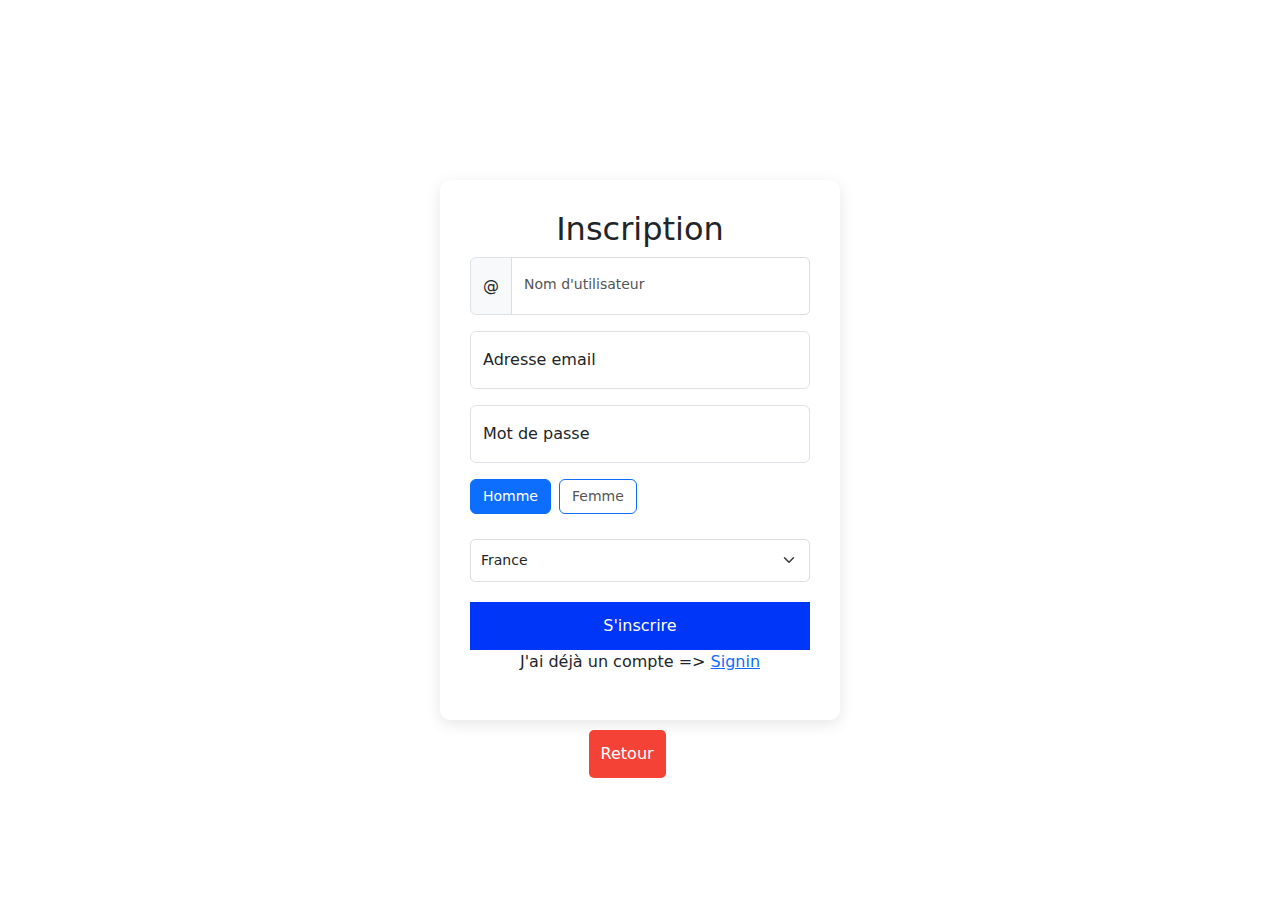
<file: maquette-hotel/login/index.html>
<!DOCTYPE html>
<html lang="fr">
<head>
    <meta charset="UTF-8">
    <meta name="viewport" content="width=device-width, initial-scale=1.0">
    <title>Formulaire Media Hotel - Inscription</title>
    <link rel="stylesheet" href="styles.css">
    <script src="https://cdn.jsdelivr.net/npm/@popperjs/core@2.11.8/dist/umd/popper.min.js" integrity="sha384-I7E8VVD/ismYTF4hNIPjVp/Zjvgyol6VFvRkX/vR+Vc4jQkC+hVqc2pM8ODewa9r" crossorigin="anonymous"></script>
    <script src="https://cdn.jsdelivr.net/npm/bootstrap@5.3.3/dist/js/bootstrap.min.js" integrity="sha384-0pUGZvbkm6XF6gxjEnlmuGrJXVbNuzT9qBBavbLwCsOGabYfZo0T0to5eqruptLy" crossorigin="anonymous"></script>
    <link href="https://cdn.jsdelivr.net/npm/bootstrap@5.3.3/dist/css/bootstrap.min.css" rel="stylesheet" integrity="sha384-QWTKZyjpPEjISv5WaRU9OFeRpok6YctnYmDr5pNlyT2bRjXh0JMhjY6hW+ALEwIH" crossorigin="anonymous">
    <script src="https://cdn.jsdelivr.net/npm/bootstrap@5.3.3/dist/js/bootstrap.bundle.min.js" integrity="sha384-YvpcrYf0tY3lHB60NNkmXc5s9fDVZLESaAA55NDzOxhy9GkcIdslK1eN7N6jIeHz" crossorigin="anonymous"></script>
</head>
<body>
    <div class="form-container">
        <form class="form-card" action="register.php" method="POST">
            <h2>Inscription</h2>
            <div class="input-group mb-3">
                <span class="input-group-text">@</span>
                <div class="form-floating">
                  <input type="text" class="form-control" id="floatingInputGroup1" placeholder="Username" name="username" required>
                  <label for="floatingInputGroup1">Nom d'utilisateur</label>
                </div>
            </div>
            <div class="form-floating mb-3">
                <input type="email" class="form-control" id="floatingInput" name="email" placeholder="name@example.com" required>
                <label for="floatingInput">Adresse email</label>
            </div>
            
            <div class="form-floating">
                <input type="password" class="form-control" id="floatingPassword" name="password" placeholder="Password" required>
                <label for="floatingPassword">Mot de passe</label>
            </div>
            <div class="input-group mt-2">
                
                <div class="d-flex gap-2 mt-2">
                    <input type="radio" class="btn-check" name="gender" id="male" value="male" autocomplete="off" checked>
                    <label class="btn btn-outline-primary" for="male">Homme</label>

                    <input type="radio" class="btn-check" name="gender" id="female" value="female" autocomplete="off">
                    <label class="btn btn-outline-primary" for="female">Femme</label>
                </div>
            </div>
            <div class="input-group mt-3">
                <select class="form-select" id="country" name="country" aria-label="Default select example" required>
                    <option value="france" selected>France</option>
                    <option value="belgium">Belgique</option>
                    <option value="switzerland">Suisse</option>
                </select>
            </div>
            <button type="submit">S'inscrire</button>
            <p class="signin">J'ai déjà un compte => <a href="signin/index.html">Signin</a> </p>
        </form>
        <a href="../index.html"><button class="back-button">Retour</button></a>
    </div>
</body>
</html>
</file>
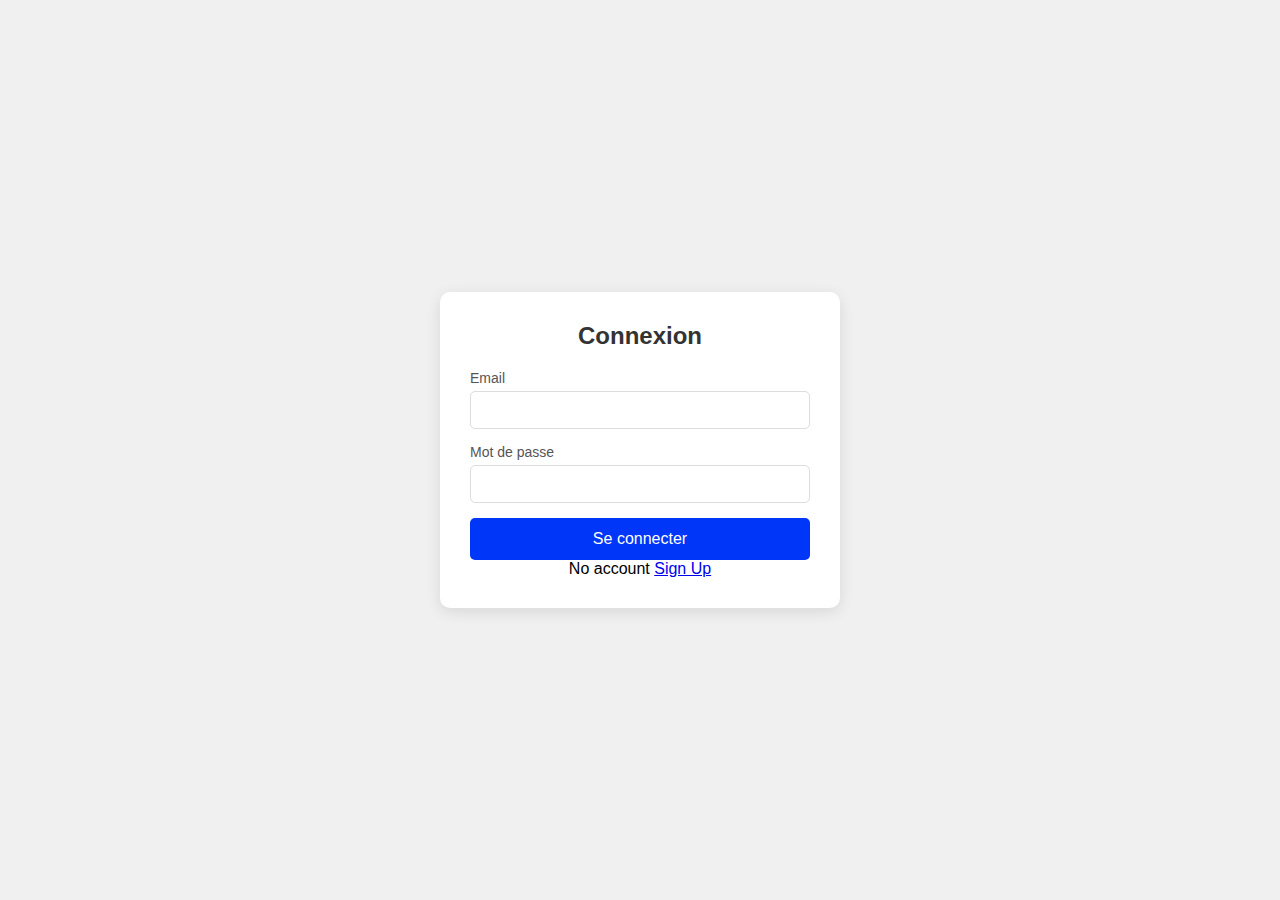
<file: maquette-hotel/login/signin/index.html>
<!DOCTYPE html>
<html lang="fr">
<head>
    <meta charset="UTF-8">
    <meta name="viewport" content="width=device-width, initial-scale=1.0">
    <title>Formulaire Media Hotel - Connexion</title>
    <link rel="stylesheet" href="styles.css">
</head>
<body>
    <div class="form-container">
        <form class="form-card" action="login.php" method="POST">
            <h2>Connexion</h2>
            <div class="input-group">
                <label for="email">Email</label>
                <input type="email" id="email" name="email" required>
            </div>
            <div class="input-group">
                <label for="password">Mot de passe</label>
                <input type="password" id="password" name="password" required>
            </div>
            <button type="submit">Se connecter</button>
            <p class="signin">No account <a href="../index.html">Sign Up</a> </p>
        </form>
    </div>
</body>
</html>
</file>
<file: maquette-hotel/login/styles.css>
* {
    margin: 0;
    padding: 0;
    box-sizing: border-box;
}

body {
    font-family: Arial, sans-serif;
    background-color: #f0f0f0;
    display: flex;
    justify-content: center;
    align-items: center;
    height: 100vh;
}

.form-container {
    display: flex;
    justify-content: center;
    align-items: center;
    width: 100%;
    padding: 20px;
}

.form-card {
    background-color: white;
    padding: 30px;
    border-radius: 10px;
    box-shadow: 0 4px 15px rgba(0, 0, 0, 0.1);
    width: 100%;
    max-width: 400px;
    text-align: center;
}

h2 {
    margin-bottom: 20px;
    font-size: 24px;
    color: #333;
}

.input-group {
    margin-bottom: 20px;
    text-align: left;
}



.input-group label {
    display: block;
    margin-bottom: 5px;
    font-size: 14px;
    color: #555;
}

.input-group input, .input-group select {
    width: 100%;
    padding: 10px;
    border: 1px solid #ddd;
    border-radius: 5px;
    font-size: 14px;
}

.input-group input:focus, .input-group select:focus {
    border-color: #00bfa5;
    outline: none;
}

.radio-group {
    display: flex;
    justify-content: space-between;
}

.radio-group label {
    font-size: 14px;
    color: #555;
}

button {
    background-color: #0036f8;
    color: white;
    border: none;
    padding: 12px;
    border-radius: 5px;
    font-size: 16px;
    cursor: pointer;
    width: 100%;
    transition: background-color 0.3s ease;
}

button:hover {
    background-color: #0099ff;
}

@media (max-width: 600px) {
    .form-card {
        padding: 20px;
    }

    h2 {
        font-size: 20px;
    }
}


.back-button {
    position:absolute;
    margin-top:280px;
    right: 48%;
    background-color: #f44336;
    color: white;
    border: none;
    padding: 12px;
    border-radius: 5px;
    font-size: 16px;
    cursor: pointer;
    width: auto;
    transition: background-color 0.3s ease;
}

.back-button:hover {
    background-color: #d32f2f;
}
</file>
<file: maquette-hotel/login/signin/styles.css>
* {
    margin: 0;
    padding: 0;
    box-sizing: border-box;
}

body {
    font-family: Arial, sans-serif;
    background-color: #f0f0f0;
    display: flex;
    justify-content: center;
    align-items: center;
    height: 100vh;
}

.form-container {
    display: flex;
    justify-content: center;
    align-items: center;
    width: 100%;
    padding: 20px;
}

.form-card {
    background-color: white;
    padding: 30px;
    border-radius: 10px;
    box-shadow: 0 4px 15px rgba(0, 0, 0, 0.1);
    width: 100%;
    max-width: 400px;
    text-align: center;
}

h2 {
    margin-bottom: 20px;
    font-size: 24px;
    color: #333;
}

.input-group {
    margin-bottom: 15px;
    text-align: left;
}

.input-group label {
    display: block;
    margin-bottom: 5px;
    font-size: 14px;
    color: #555;
}

.input-group input {
    width: 100%;
    padding: 10px;
    border: 1px solid #ddd;
    border-radius: 5px;
    font-size: 14px;
}

.input-group input:focus {
    border-color: #00bfa5;
    outline: none;
}

button {
    background-color: #0036f8;
    color: white;
    border: none;
    padding: 12px;
    border-radius: 5px;
    font-size: 16px;
    cursor: pointer;
    width: 100%;
    transition: background-color 0.3s ease;
}

button:hover {
    background-color: #0099ff;
}

@media (max-width: 600px) {
    .form-card {
        padding: 20px;
    }

    h2 {
        font-size: 20px;
    }
}
</file>
